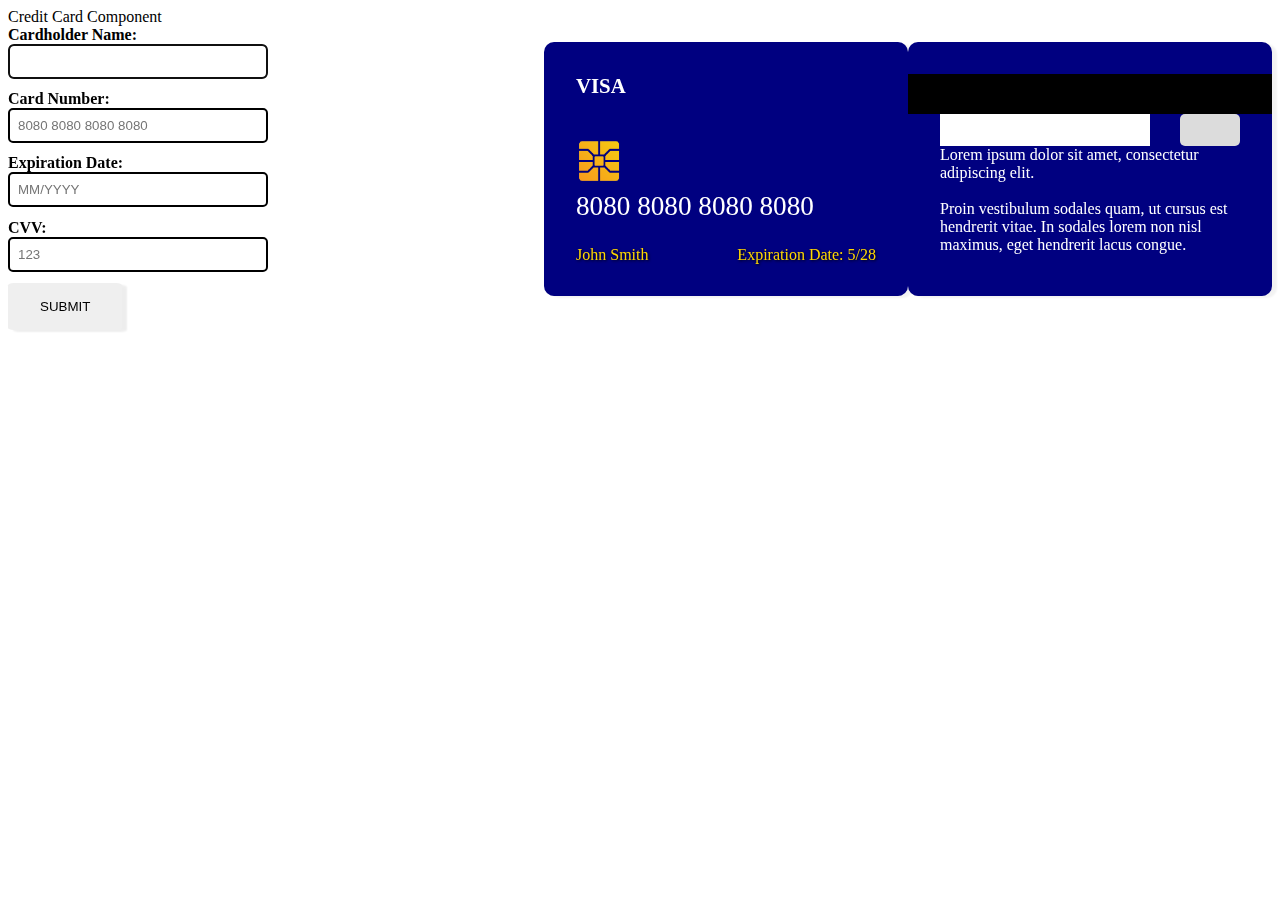
<file: credit_card_component.html>
<!DOCTYPE html>
<html lang="en">
<head>
  <meta charset="UTF-8">
  <meta http-equiv="X-UA-Compatible" content="IE=edge">
  <meta name="viewport" content="width=device-width, initial-scale=1.0">
  <link rel="stylesheet" href="credit_card_component_styling.css">
  <title>Credit Card Component</title>
</head>
<body>
  <div class="component-container">
    <div class="form-container">
      <div class="form-title">Credit Card Component</div>
      <form action="" method="post">
        <div class="form-group">
          <label for="card-name" class="form-label">Cardholder Name:</label>
          <input type="text" class="form-input" id="card-name" required autofocus>
        </div>
        <div class="form-group">
          <label for="card-number" class="form-label">Card Number:</label>
          <input type="text" class="form-input" id="card-number" maxlength="16" placeholder="8080 8080 8080 8080" required>
        </div>
        <div class="form-group">
          <label for="expiry-date" class="form-label">Expiration Date:</label>
          <input type="text" class="form-input" id="expiry-date" maxlength="7" placeholder="MM/YYYY" required>
        </div>
        <div class="form-group">
          <label for="cvv" class="form-label">CVV:</label>
          <input type="text" class="form-input" id="cvv" maxlength="4" placeholder="123" required>
        </div>
        <button type="submit" class="form-submit">Submit</button>
      </form>
    </div>
    <div class="animation-container">
      <div class="credit-card credit-card-front">
        <div class="credit-card-bank-name">Visa</div>
        <img src="/card-chip.png" alt="card chip" class="credit-card-chip" >
        <div class="credit-card-number">8080 8080 8080 8080</div>
        <div class="credit-card-row">
          <div class="credit-card-name">John Smith</div>
          <!-- Will want to have a span for this -->
          <div class="credit-card-expiration">Expiration Date: 5/28</div>
        </div>
      </div>

      <div class="credit-card credit-card-back">
        <div class="credit-card-magnetic-strip"></div>
        <div class="credit-card-row">
          <div class="credit-card-signature"></div>
          <div class="credit-card-cvv"></div>
        </div>
        <div class="credit-card-legal-text">
          Lorem ipsum dolor sit amet, consectetur adipiscing elit.
          <br />
          <br />Proin vestibulum sodales quam, ut cursus est hendrerit vitae. In sodales lorem non nisl maximus, eget hendrerit lacus congue.
        </div>
      </div>
    </div>
  </div>
</body>
</html>
</file>
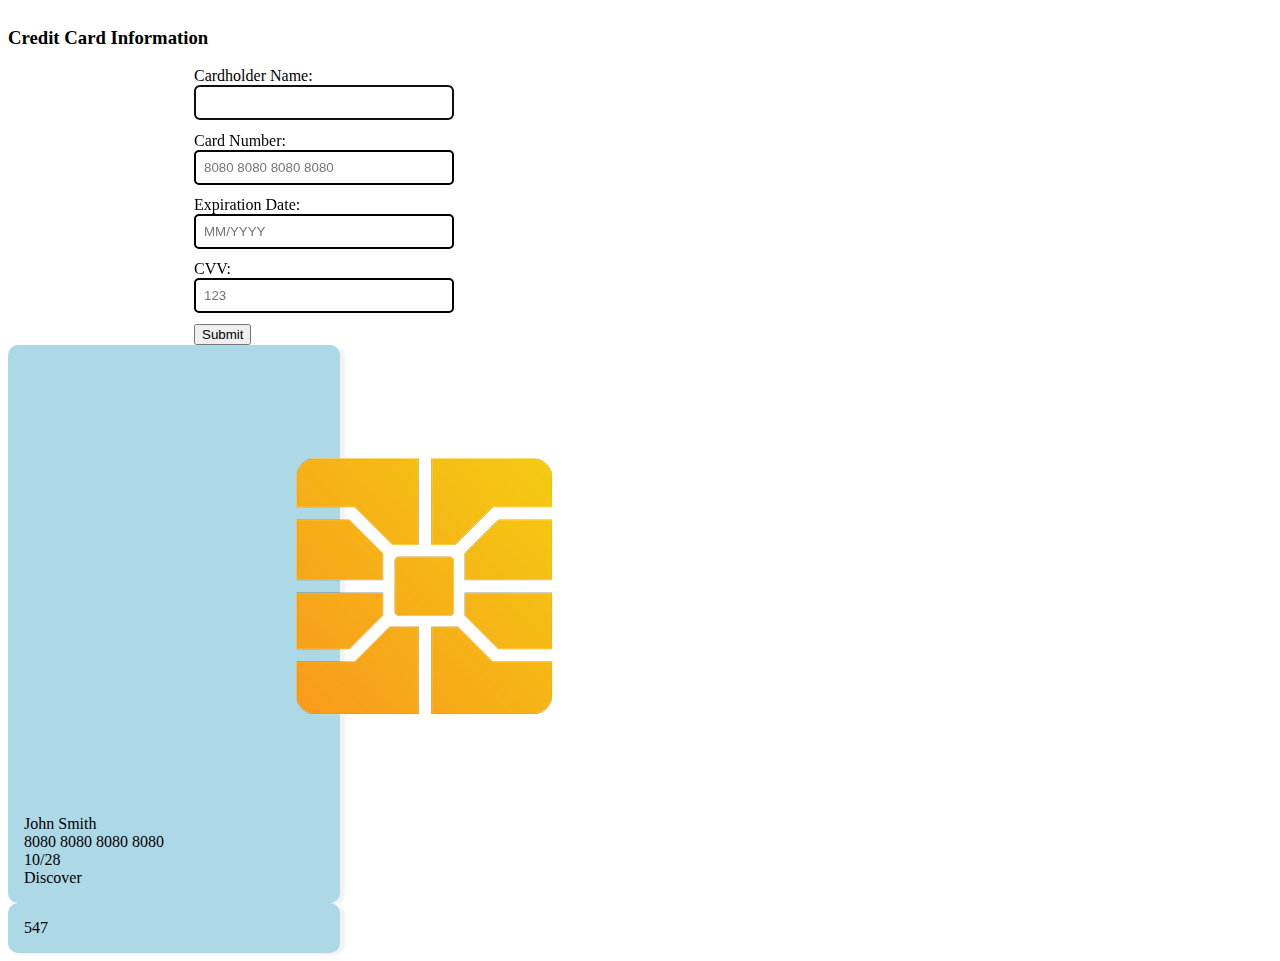
<file: credit_card_index.html>
<!-- I will need to have assets available for each of the credit cards as well -->
<!-- Need to add file with detailed instructions for adding / removing -->
<!-- Should this really just be an app? -->
<!DOCTYPE html>
<html lang="en">
<head>
  <meta charset="UTF-8">
  <meta http-equiv="X-UA-Compatible" content="IE=edge">
  <meta name="viewport" content="width=device-width, initial-scale=1.0">
  <link rel="stylesheet" href="./credit-card-styling.css">
  <title>Credit Card Component</title>
</head>
<body>
  <div class="credit-card-component-container">
    <div class="form-input-component">
      <!-- Need to add an action to submit the credit card info -->
      <h3 class="form-header">Credit Card Information</h3>
      <form action="" method="post">
        <div class="form-group">
          <label for="card-name" class="form-label">Cardholder Name:</label>
          <input type="text" class="form-input" id="card-name" required autofocus>
        </div>
        <div class="form-group">
          <label for="card-number" class="form-label">Card Number:</label>
          <input type="text" class="form-input" id="card-number" maxlength="16" placeholder="8080 8080 8080 8080" required>
        </div>
        <div class="form-group">
          <label for="expiry-date" class="form-label">Expiration Date:</label>
          <input type="text" class="form-input" id="expiry-date" maxlength="7" placeholder="MM/YYYY" required>
        </div>
        <div class="form-group">
          <label for="cvv" class="form-label">CVV:</label>
          <input type="text" class="form-input" id="cvv" maxlength="4" placeholder="123" required>
        </div>
        <button type="submit" class="form-submit">Submit</button>
      </form>
    </div>
    <!-- There will be a front card and a back card, but both will use the same card container -->
    <div class="credit-card-component">
      <div class="credit-card-container front">
          <img src="/card-chip.png" alt="card chip" class="credit-card-chip" >
        <div class="">
          <div class="name-container">
            <div class="card-name">John Smith</div>
          </div>
          <div class="card-number-container">
            <div class="card-number">8080 8080 8080 8080</div>
          </div>
          <div class="card-expiration-container">
            <div class="card-expiration">10/28</div>
          </div>
          <div class="card-company-container">
            <div class="card-company-name">
              Discover
            </div>
          </div>
        </div>
      </div>

      <div class="credit-card-container back">
        <div class="back-container">
          <div class="back-strip"></div>
          <div class="cvv-container">
            <div class="back-signature"></div>
            <div class="back-cvv">547</div>
          </div>
        </div>
      </div>
      <div>
  <script>
    const cardFlipButton = document.querySelector('.button-flip');


    // Need to setup constants for Expected values -> How will I access these?
    const mastercard_digit = ["2", "5"]
    const visa_digit = "4";
    const american_express = "3"

    // Need a function to look at first digit of card and change the brand accordingly
    const setCreditCardType = (credit_card_number) => {
      // Will this update on key press?
      // Or can I set this and only call it if the number value is < 2 digits
    }

    const flipCard = () => {
      // Can set the dataset.side, or have a variable in this script tag for side
      // const currentSideFront = true -> default
      if (cardFlipButton.dataset.side = 'front') {
        console.log(cardFlipButton.dataset.side)
        cardFlipButton.dataset.side = 'back';
        console.log(cardFlipButton.dataset.side)
      }
    }

    // Will need to add in the fields
  </script>
</body>
</html>
</file>
<file: credit_card_component_styling.css>
.component-container {
  display: flex;
  flex-direction: row;
  align-items: center;
  justify-content: center;

  @media screen and (max-width: 650px) {
    flex-direction: column-reverse;
  }
}

/* ################## */
/* Input Field Styles */
/* ################## */

.form-container {
  display: flex;
  flex-direction: column;
  width: 50%;
}

.form-header {
  text-decoration: underline;
}

.form-group {
  display: flex;
  flex-direction: column;
  margin-bottom: 0.7rem;
}

.form-label {
  font-weight: bold;
}

.form-input {
  border: solid 2px black;
  border-radius: 5px;
  width: 15rem;
  padding: .5rem;
}

.form-submit {
  cursor: pointer;
  padding: 1rem 2rem;
  border: none;
  border-radius: 5%;
  box-shadow: 5px 2px 2px rgba(0,0,0, 0.07);
  text-transform: uppercase;
  /* The color and background-color will be pulled in from the theme */
}

.form-submit:hover {
  background-color:wheat;
}

/* ################## */
/* Credit Card Styles */
/* ################## */

.animation-container {
  display: flex;
  flex-direction: row;
  align-items: center;
  justify-content: center;
}

.credit-card {
  position: relative;
  display: flex;
  flex-direction: column;
  align-items: flex-start;
  /* justify-content: flex-end; */
  background-color: navy;
  padding: 2rem;
  height: 190px;
  width: 300px;
  /* padding: 1rem; */
  border-radius: 10px;
  box-shadow: 5px 2px 2px rgba(0,0,0, 0.05);
  /* This color will either be theme or brand based */
}

.credit-card-front {
  display: flex;
  flex-direction: column;
  justify-content: space-between;
}

.credit-card-bank-name {
  text-transform: uppercase;
  letter-spacing: 1.3;
  font-weight: bolder;
  font-size: 1.3rem;
  color: white;
}

.credit-card-chip {
  position: absolute;
  top: 33%;
  left: -2%;
  height: 70px;
}

.credit-card-number {
  margin-top: auto;
  margin-bottom: 1.5rem;
  font-size: 1.7rem;
  color:white;
}

.credit-card-row {
  display: flex;
  flex-direction: row;
  justify-content: space-between;
  width: 100%;
}

.credit-card-name {
  color: gold;
  text-shadow: 1px 1px 3px black;
}

.credit-card-expiration {
  color: gold;
  text-shadow: 1px 1px 3px black;
}

.credit-card-back {
}

.credit-card-magnetic-strip{
  width: calc(100% + 4rem);
  transform: translateX(-2rem);
  height: 2.5rem;
  background-color: black;
}

.credit-card-signature {
  width: 70%;
  height: 2rem;
  background-color: white;
}

.credit-card-cvv {
  width: 20%;
  height: 2rem;
  background-color: gainsboro;
  border-radius: 5px;
}

.credit-card-legal-text {
  color: white;
}
</file>
<file: credit-card-styling.css>
.credit-card-container {
  background-color: lightblue;
  width: 300px;
  padding: 1rem;
  border-radius: 10px;
  box-shadow: 5px 2px 2px rgba(0,0,0, 0.05);
  /* This color will either be theme or brand based */
}

.name-container {
  display: flex;
  flex-direction: row;
}

.first-name {
  margin-right: 1rem;
}

/* ################## */
/* Input Field Styles */
/* ################## */
.form-input-component {
  display: flex;
  flex-direction: column;
  align-items: center;
  width: 50%;
}

.form-header {
  text-align: left;
  width: 100%;
}

.form-group {
  display: flex;
  flex-direction: column;
  margin-bottom: 0.7rem;
}

.form-input {
  border: solid 2px black;
  border-radius: 5px;
  width: 15rem;
  padding: .5rem;
}

.form-submit {

}
</file>
